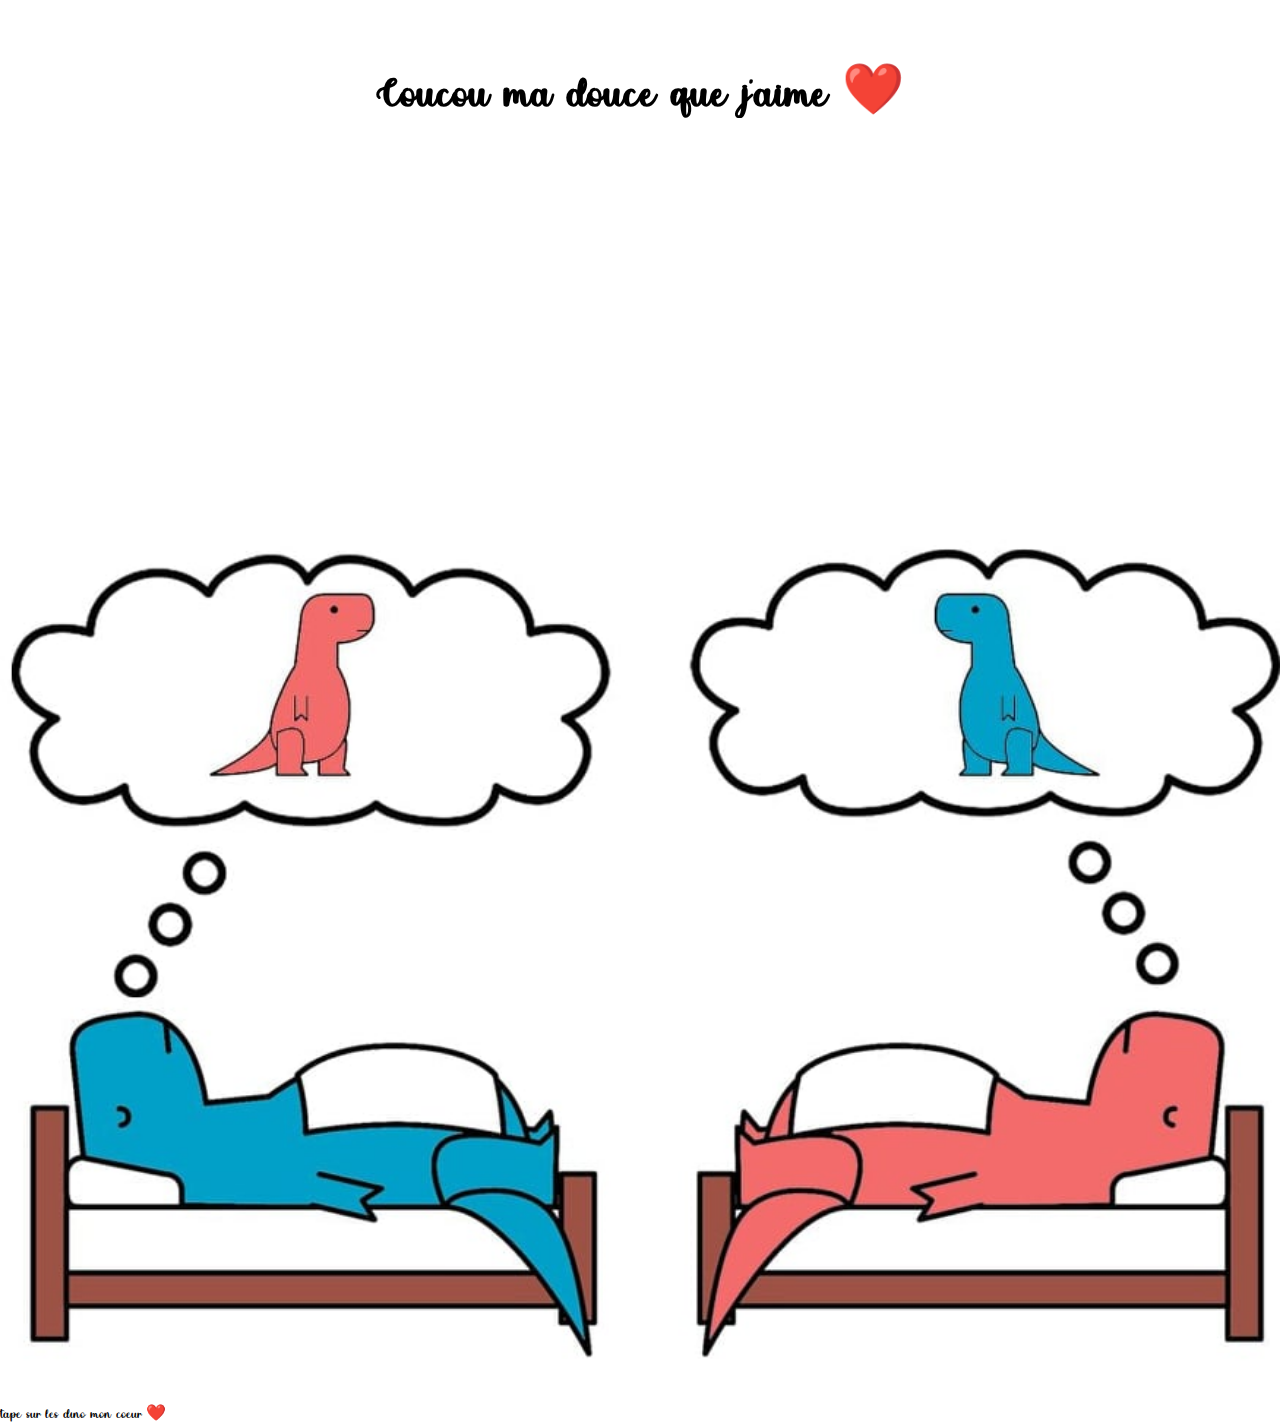
<file: index.html>
<!DOCTYPE html>
<html>
    <head>
        <meta charset="UTF-8">
        <link href="style.css" rel="stylesheet">
        <meta name="viewport" content="width=device-width, initial-scale=1, shrink-to-fit=no">
        <script src="index.js" defer></script>
        <title>Ma douce toute douce</title>
    </head>
    <body>
        <div id="tout"></div>
        <h1 class="coucou">Coucou ma douce que j'aime ❤️</h1>
        <div class="contantan">
            <img src="assets/image/dinodino.jpg" alt="les dinosaures amoureux qui se voient dans leurs rêves" class="img">
            <div id="reve"></div>
            <div id="dodo"></div>
        </div>
        <p>tape sur les dino mon coeur ❤️</p>
        <style id="style"></style>
    </body>
</html>
</file>
<file: style.css>
@font-face {
    font-family: "hellopirates";
    src: url(assets/fonts/hellopirates.otf);
}
* {
    font-family: "hellopirates";
    margin: 0;
}
.coucou {
    padding-top: 60px;
    font-size: 50px;
    text-align: center;
}
.contantan {
    position: relative;
    z-index: 0;
    width: 100%;
}
.img {
    width: 100%;
}
#reve {
    position: absolute;
    top: 20%;
    height: 40%;
    width: 100%;
}
#dodo {
    position: absolute;
    bottom: 0%;
    height: 40%;
    width: 100%;
}
#tout {
    position: absolute;
    font-size: 0;
    height: 100%;
    width: 100%;
}
.coer {
    height: 100%;
    width: 100%;
}
</file>
